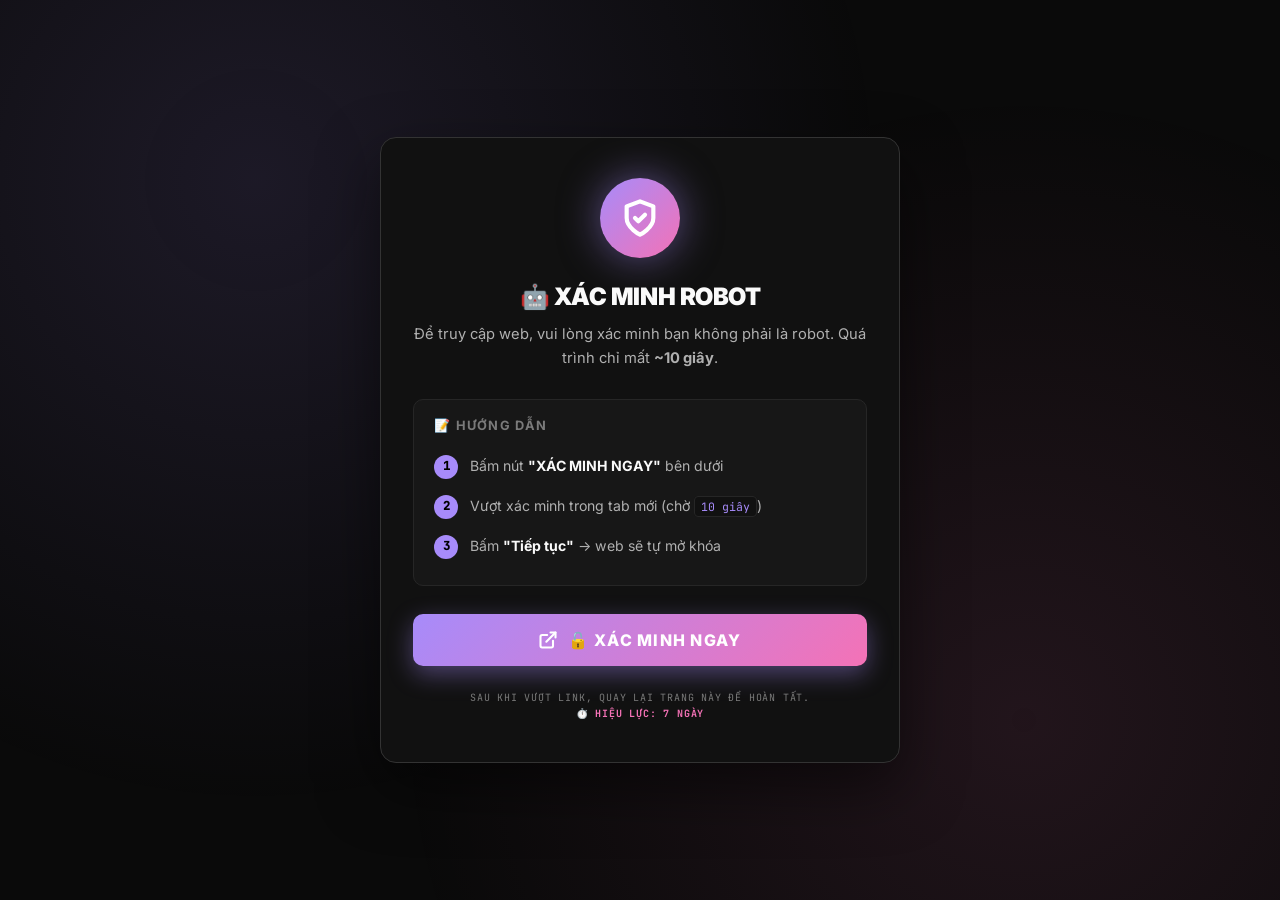
<file: index.html>
<!DOCTYPE html>
<html lang="vi" data-theme="dark">
<head>
<meta charset="UTF-8" />
<meta name="viewport" content="width=device-width, initial-scale=1.0" />
<title>Xác Minh Robot | Matchat67</title>
<meta name="robots" content="noindex, nofollow" />
<link rel="preconnect" href="https://fonts.googleapis.com" />
<link rel="preconnect" href="https://fonts.gstatic.com" crossorigin />
<link href="https://fonts.googleapis.com/css2?family=Inter:wght@400;500;700;800;900&family=JetBrains+Mono:wght@500;700&display=swap" rel="stylesheet" />
<style>
:root, [data-theme="dark"] {
  --bg: #0a0a0a;
  --surface: #111111;
  --surface-2: #171717;
  --line: #262626;
  --line-strong: #333;
  --text: #fafafa;
  --text-soft: #b0b0b0;
  --muted: #7a7a7a;
  --purple: #a78bfa;
  --pink: #f472b6;
  --cyan: #22d3ee;
  --green: #34d399;
  --red: #f87171;
}
[data-theme="light"] {
  --bg: #fbfbfd;
  --surface: #ffffff;
  --surface-2: #f5f5f7;
  --line: #e4e4e9;
  --line-strong: #c9c9d1;
  --text: #1c1c22;
  --text-soft: #4b4b55;
  --muted: #6b6b75;
  --purple: #6d28d9;
  --pink: #db2777;
  --cyan: #0891b2;
  --green: #059669;
  --red: #dc2626;
}
* { margin: 0; padding: 0; box-sizing: border-box; }
body {
  min-height: 100vh;
  background: var(--bg);
  color: var(--text);
  font-family: "Inter", system-ui, sans-serif;
  display: flex;
  align-items: center;
  justify-content: center;
  padding: 24px;
  overflow-x: hidden;
}
body::before {
  content: '';
  position: fixed;
  inset: 0;
  background:
    radial-gradient(circle at 20% 20%, rgba(167, 139, 250, .12), transparent 50%),
    radial-gradient(circle at 80% 80%, rgba(244, 114, 182, .1), transparent 50%);
  pointer-events: none;
  z-index: 0;
}
.verify-wrap {
  width: 100%;
  max-width: 520px;
  background: var(--surface);
  border: 1px solid var(--line-strong);
  border-radius: 16px;
  padding: 40px 32px;
  box-shadow: 0 24px 60px rgba(0, 0, 0, .5);
  position: relative;
  z-index: 1;
  text-align: center;
  animation: riseIn .5s cubic-bezier(.2, .8, .2, 1);
}
@keyframes riseIn {
  from { opacity: 0; transform: translateY(16px); }
  to { opacity: 1; transform: translateY(0); }
}
.verify-icon {
  width: 80px;
  height: 80px;
  margin: 0 auto 24px;
  background: linear-gradient(135deg, var(--purple), var(--pink));
  border-radius: 50%;
  display: flex;
  align-items: center;
  justify-content: center;
  box-shadow: 0 0 40px rgba(167, 139, 250, .5);
  animation: pulseGlow 2.5s ease-in-out infinite;
}
@keyframes pulseGlow {
  0%, 100% { box-shadow: 0 0 30px rgba(167, 139, 250, .4); }
  50% { box-shadow: 0 0 60px rgba(167, 139, 250, .8); }
}
.verify-icon svg {
  width: 40px;
  height: 40px;
  color: #fff;
  stroke-width: 2.5;
}
.verify-title {
  font-size: 1.5rem;
  font-weight: 900;
  letter-spacing: -.02em;
  color: var(--text);
  margin-bottom: 12px;
  text-transform: uppercase;
}
.verify-sub {
  font-size: .92rem;
  color: var(--text-soft);
  line-height: 1.6;
  margin-bottom: 28px;
}
.verify-steps {
  background: var(--surface-2);
  border: 1px solid var(--line);
  border-radius: 10px;
  padding: 18px 20px;
  margin-bottom: 28px;
  text-align: left;
}
.verify-steps h4 {
  font-size: .8rem;
  font-weight: 700;
  color: var(--muted);
  text-transform: uppercase;
  letter-spacing: .1em;
  margin-bottom: 14px;
}
.verify-step {
  display: flex;
  align-items: flex-start;
  gap: 12px;
  padding: 8px 0;
  font-size: .88rem;
  color: var(--text-soft);
  line-height: 1.5;
}
.verify-step-num {
  flex-shrink: 0;
  width: 24px;
  height: 24px;
  border-radius: 50%;
  background: var(--purple);
  color: #000;
  font-weight: 800;
  font-size: .78rem;
  display: flex;
  align-items: center;
  justify-content: center;
  font-family: "JetBrains Mono", monospace;
}
.verify-step b { color: var(--text); }
.verify-step code {
  font-family: "JetBrains Mono", monospace;
  font-size: .82em;
  padding: 2px 6px;
  background: var(--surface);
  border: 1px solid var(--line);
  border-radius: 4px;
  color: var(--purple);
}
.verify-btn {
  display: inline-flex;
  align-items: center;
  justify-content: center;
  gap: 10px;
  width: 100%;
  padding: 16px 24px;
  background: linear-gradient(135deg, var(--purple), var(--pink));
  color: #fff;
  border: 0;
  border-radius: 10px;
  font-family: inherit;
  font-size: 1rem;
  font-weight: 800;
  letter-spacing: .08em;
  text-transform: uppercase;
  cursor: pointer;
  text-decoration: none;
  transition: all .25s cubic-bezier(.2, .8, .2, 1);
  box-shadow: 0 8px 24px rgba(167, 139, 250, .4);
  margin-bottom: 16px;
}
.verify-btn:hover {
  transform: translateY(-3px);
  box-shadow: 0 12px 32px rgba(167, 139, 250, .6);
}
.verify-btn:active { transform: translateY(0); }
.verify-btn svg {
  width: 20px;
  height: 20px;
  stroke-width: 2.5;
}
.verify-note {
  font-family: "JetBrains Mono", monospace;
  font-size: 10px;
  color: var(--muted);
  letter-spacing: .08em;
  text-transform: uppercase;
  line-height: 1.6;
  margin-top: 8px;
}
.verify-note strong { color: var(--pink); }
.verify-status {
  margin-top: 20px;
  padding: 12px;
  border-radius: 8px;
  font-size: .82rem;
  display: none;
}
.verify-status.show { display: block; }
.verify-status.waiting {
  background: rgba(167, 139, 250, .1);
  border: 1px solid var(--purple);
  color: var(--purple);
}
.verify-status.success {
  background: rgba(52, 211, 153, .1);
  border: 1px solid var(--green);
  color: var(--green);
}
.verify-status.error {
  background: rgba(248, 113, 113, .1);
  border: 1px solid var(--red);
  color: var(--red);
}
@media (max-width: 500px) {
  .verify-wrap { padding: 32px 22px; }
  .verify-icon { width: 68px; height: 68px; }
  .verify-icon svg { width: 34px; height: 34px; }
  .verify-title { font-size: 1.25rem; }
  .verify-sub { font-size: .85rem; }
}
</style>
</head>
<body>

<div class="verify-wrap">
  <div class="verify-icon">
    <svg viewBox="0 0 24 24" fill="none" stroke="currentColor" stroke-linecap="round" stroke-linejoin="round">
      <path d="M12 22s8-4 8-10V5l-8-3-8 3v7c0 6 8 10 8 10z" />
      <polyline points="9 12 11 14 15 10" />
    </svg>
  </div>

  <h1 class="verify-title">🤖 Xác Minh Robot</h1>
  <p class="verify-sub">
    Để truy cập web, vui lòng xác minh bạn không phải là robot. Quá trình chỉ mất <b>~10 giây</b>.
  </p>

  <div class="verify-steps">
    <h4>📝 Hướng dẫn</h4>
    <div class="verify-step">
      <span class="verify-step-num">1</span>
      <span>Bấm nút <b>"XÁC MINH NGAY"</b> bên dưới</span>
    </div>
    <div class="verify-step">
      <span class="verify-step-num">2</span>
      <span>Vượt xác minh trong tab mới (chờ <code>10 giây</code>)</span>
    </div>
    <div class="verify-step">
      <span class="verify-step-num">3</span>
      <span>Bấm <b>"Tiếp tục"</b> → web sẽ tự mở khóa</span>
    </div>
  </div>

  <a
    id="verifyBtn"
    class="verify-btn"
    href="#"
    target="_blank"
    rel="noopener noreferrer"
  >
    <svg viewBox="0 0 24 24" fill="none" stroke="currentColor" stroke-linecap="round" stroke-linejoin="round">
      <path d="M18 13v6a2 2 0 0 1-2 2H5a2 2 0 0 1-2-2V8a2 2 0 0 1 2-2h6" />
      <polyline points="15 3 21 3 21 9" />
      <line x1="10" y1="14" x2="21" y2="3" />
    </svg>
    <span>🔓 XÁC MINH NGAY</span>
  </a>

  <p class="verify-note">
    Sau khi vượt link, quay lại trang này để hoàn tất.<br>
    <strong>⏱️ Hiệu lực: 7 ngày</strong>
  </p>

  <div id="verifyStatus" class="verify-status"></div>
</div>

<script>
// ⚠️ SỬA 2 DÒNG NÀY SAU
const VERIFY_CONFIG = {
  verifyLink: 'https://vuotnhanh.com/HYVi',       // Link vuotnhanh của bạn
  webUrl: 'https://kenhmatchat-executor.vercel.app/',  // URL web của bạn
  token: 'matchat2026',                            // Token bí mật
  storageKey: 'matchat_verified_until',
  durationMs: 7 * 24 * 60 * 60 * 1000              // 7 ngày
};

// ============ CHECK ĐÃ VERIFY CHƯA ============
const verifiedUntil = parseInt(localStorage.getItem(VERIFY_CONFIG.storageKey) || '0', 10);
if (Date.now() < verifiedUntil) {
  // Đã verify → chuyển thẳng vào web
  window.location.href = VERIFY_CONFIG.webUrl + '?verified=' + VERIFY_CONFIG.token;
}

// ============ CHECK URL CÓ TOKEN ============
const params = new URLSearchParams(window.location.search);
const tokenFromUrl = params.get('verified');
if (tokenFromUrl === VERIFY_CONFIG.token) {
  // Đúng token → lưu + chuyển vào web
  localStorage.setItem(
    VERIFY_CONFIG.storageKey,
    String(Date.now() + VERIFY_CONFIG.durationMs)
  );
  window.location.href = VERIFY_CONFIG.webUrl;
}

// ============ HANDLE NÚT VERIFY ============
const verifyBtn = document.getElementById('verifyBtn');
const statusEl = document.getElementById('verifyStatus');

verifyBtn.href = VERIFY_CONFIG.verifyLink;

verifyBtn.addEventListener('click', () => {
  statusEl.className = 'verify-status show waiting';
  statusEl.textContent = '⏳ Đang mở tab xác minh... Hoàn thành xác minh xong, quay lại đây.';
});

// Auto check mỗi 2s xem user đã verify chưa (đề phòng vuotnhanh redirect nhầm)
setInterval(() => {
  const until = parseInt(localStorage.getItem(VERIFY_CONFIG.storageKey) || '0', 10);
  if (Date.now() < until) {
    statusEl.className = 'verify-status show success';
    statusEl.textContent = '✅ Xác minh thành công! Đang chuyển vào web...';
    setTimeout(() => {
      window.location.href = VERIFY_CONFIG.webUrl;
    }, 800);
  }
}, 2000);

// ============ NÚT TEST ẨN (Ctrl+Shift+V) ============
document.addEventListener('keydown', (e) => {
  if (e.ctrlKey && e.shiftKey && e.key.toLowerCase() === 'v') {
    e.preventDefault();
    localStorage.setItem(
      VERIFY_CONFIG.storageKey,
      String(Date.now() + VERIFY_CONFIG.durationMs)
    );
    statusEl.className = 'verify-status show success';
    statusEl.textContent = '✅ Đã bỏ qua xác minh (test mode). Đang vào web...';
    setTimeout(() => {
      window.location.href = VERIFY_CONFIG.webUrl;
    }, 600);
  }
});
</script>

</body>
</html>
</file>
